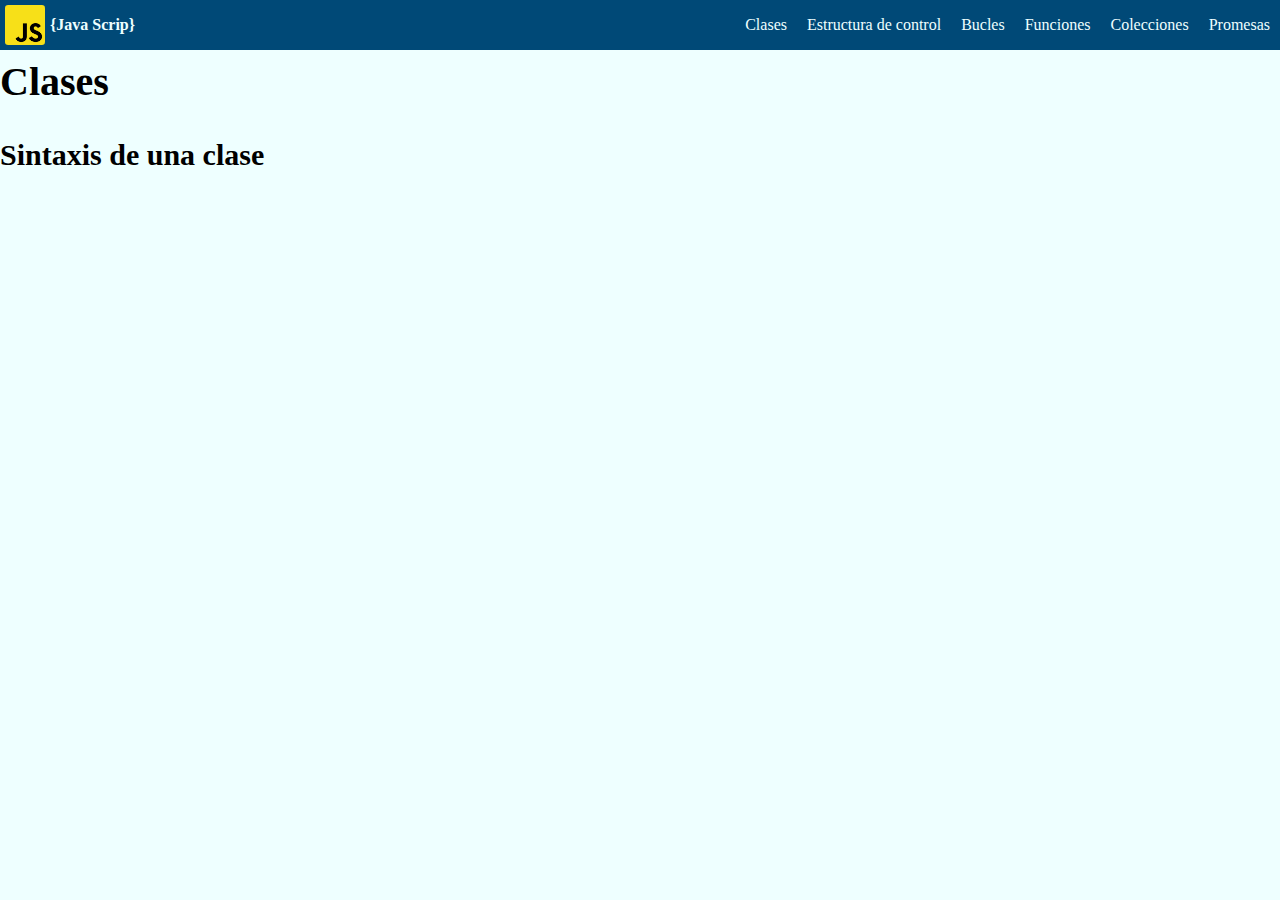
<file: Ejercicio 3/index.html>
<!--Fecha 2021-12-21 -->
<!--Edgar Villavicencio -->

<!DOCTYPE html>
<html lang="es">
  <!--?Idioma-->
  <!--?Informe para los buscadores:SEO(conjunto de tecnicas que optimizan los motores de busqueda)-->
  <head>
    <meta charset="UTF-8" />
    <meta name="author" content="Daniel Vera Paredes" />
    <meta name="description" content="Portafolio web" />
    <meta name="keywords" content="acerca,curso,js,sintaxis,ejercicios" />
    <!--? Es la ventanada que define el area de la pantalla que se esta viendo dentro del navegador-->
    <meta name="viewport" content="width=device-width, initial-scale=1.0" />
    <!--? Establece un vinculo con otro recurso-->
    <link rel="stylesheet" href="" />
    <link rel="stylesheet" href="./csss/main.css" />
    <link rel="stylesheet" href="./csss/header.css" />
    <!--?Relaciona un archivo JS con el atributo src-->
    <script src="./jss/main.js"></script>
    <title>JavaScript</title>
  </head>
  <body>
    <header class="header">
      <!--?Para declarar un encabezado-->
      <nav class="navegacion">
        <!--?Menu de navegacion-->
        <a href="#" class="logo">
          <!--?Para poner vinculos-->
          <img width="40px" height="40" src="./imgg/js.png" alt="Error js logo" />
          <div class="logo">{Java Scrip}</div>
          <!--?Sirve para crear secciones-->
        </a>
        <ul class="menu">
          <li><a href="#clases">Clases</a></li>
          <li><a href="#condiciones">Estructura de control</a></li>
          <li><a href="#bucles">Bucles</a></li>
          <li><a href="#funciones">Funciones</a></li>
          <li><a href="#colecciones">Colecciones</a></li>
          <li><a href="#promesas">Promesas</a></li>
        </ul>
      </nav>
    </header>
    <main>
      <section> <!--?Es un Contenedor semantico (seccion o bloque donde se va poner informacion)-->
        <h2>Clases</h2>
        <h3>Sintaxis de una clase</h3>
        <pre class="js"> <!--?Cuando queremos poner un texto y que se respeten los espacios-->
          <code id="clase"> <!--?Se usa code cuando queremos poner algo del un lenguaje-->
          </code>
        </pre>
      </section>
    </main>
  </body>
</html>
</file>
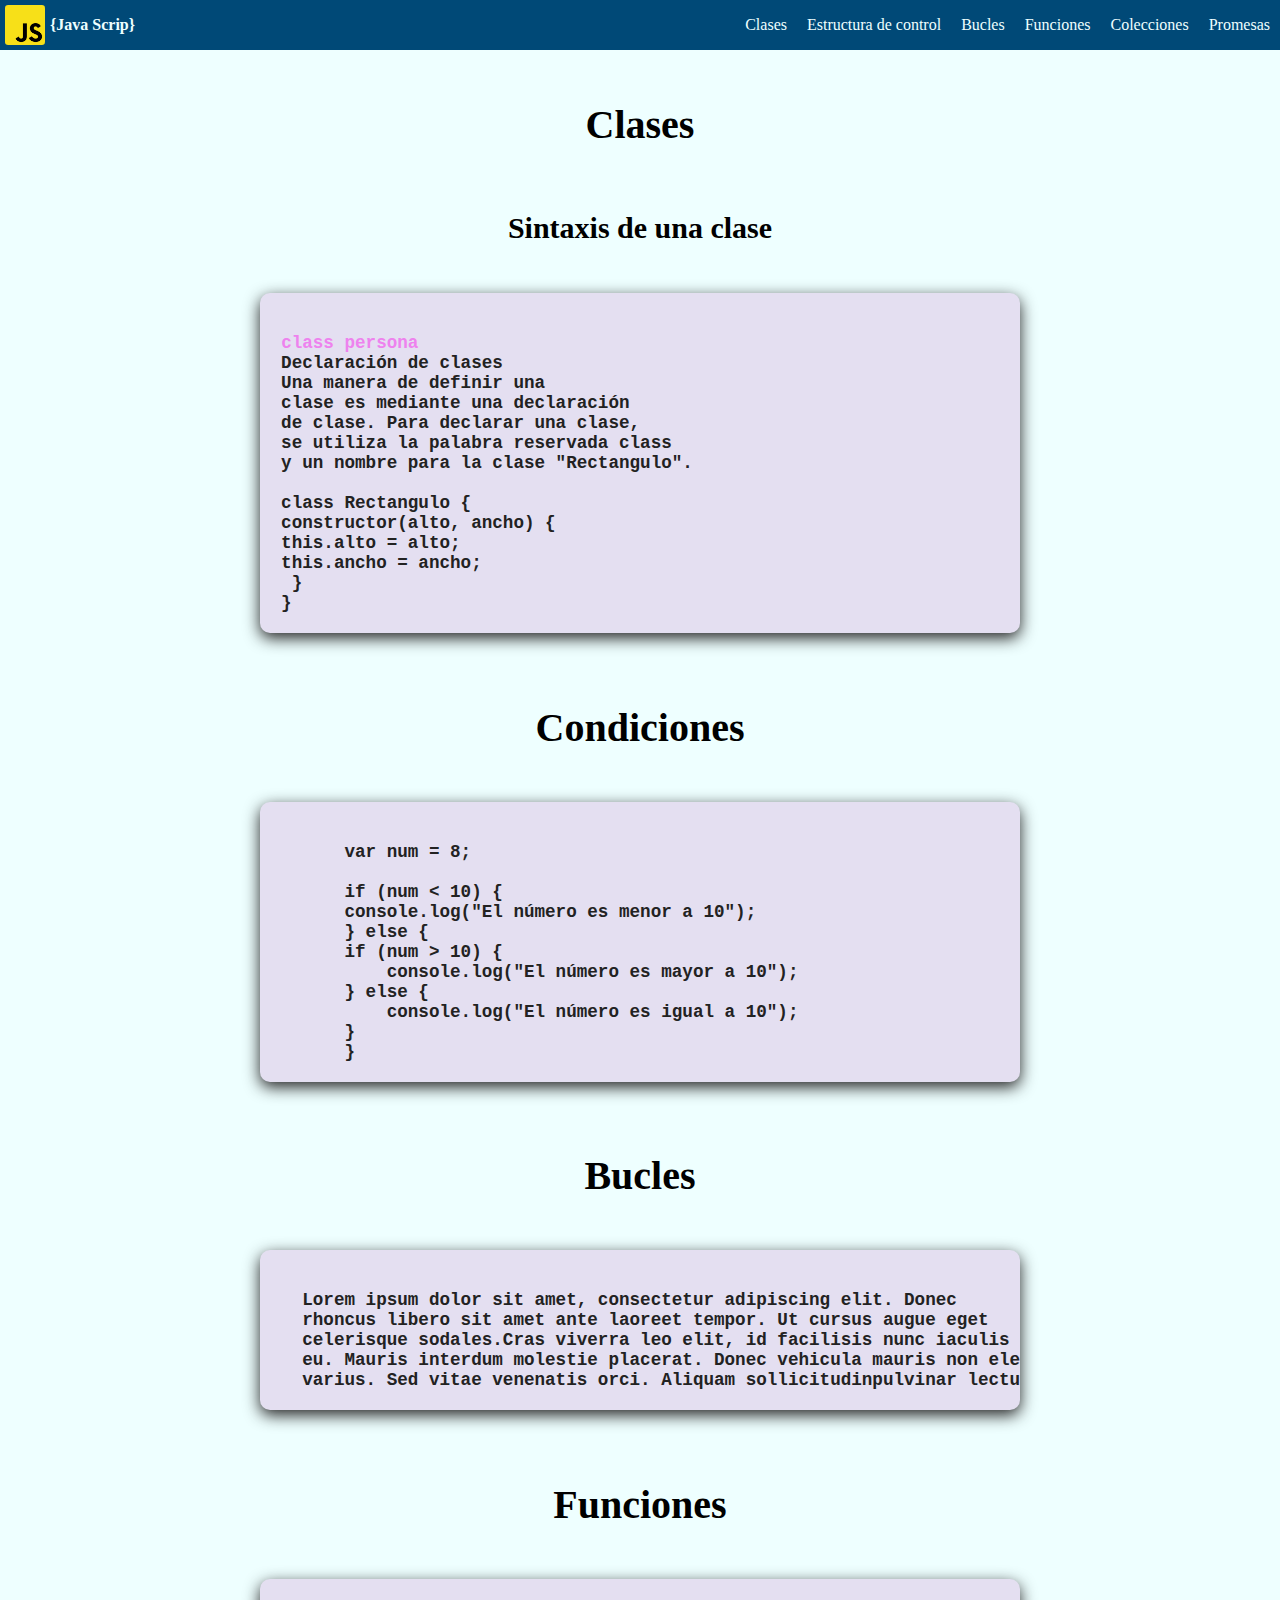
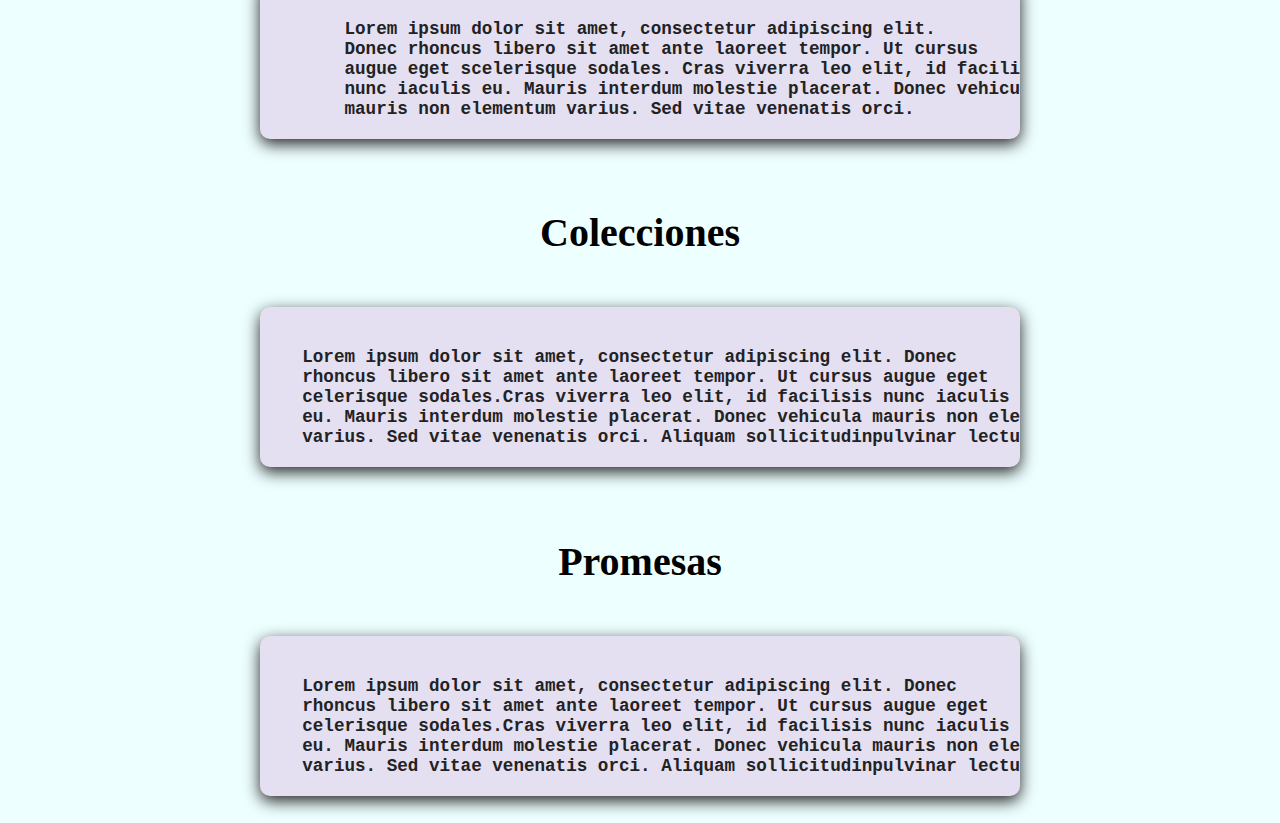
<file: Ejercicio5/index.html>
<!--Fecha 2021-12-21 -->
<!--Edgar Villavicencio -->

<!DOCTYPE html>
<html lang="es">
  <!--?Idioma-->
  <!--?Informe para los buscadores:SEO(conjunto de tecnicas que optimizan los motores de busqueda)-->
  <head>
    <meta charset="UTF-8" />
    <meta name="author" content="Daniel Vera Paredes" />
    <meta name="description" content="Portafolio web" />
    <meta name="keywords" content="acerca,curso,js,sintaxis,ejercicios" />
    <!--? Es la ventanada que define el area de la pantalla que se esta viendo dentro del navegador-->
    <meta name="viewport" content="width=device-width, initial-scale=1.0" />
    <!--? Establece un vinculo con otro recurso-->
    <link rel="stylesheet" href="" />
    <link rel="stylesheet" href="./csss/main.css" />
    <link rel="stylesheet" href="./csss/header.css" />
    <!--?Relaciona un archivo JS con el atributo src-->
    <script defer src="./jss/main.js" type="module"></script>
    <title>JavaScript</title>
  </head>
  <body>
    <header class="header">
      <!--?Para declarar un encabezado-->
      <nav class="navegacion">
        <!--?Menu de navegacion-->
        <a href="#" class="logo">
          <!--?Para poner vinculos-->
          <img width="40px" height="40" src="./imgg/js.png" alt="Error js logo" />
          <div class="logo">{Java Scrip}</div>
          <!--?Sirve para crear secciones-->
        </a>
        <ul class="menu">
          <li><a href="#clases">Clases</a></li>
          <li><a href="#condiciones">Estructura de control</a></li>
          <li><a href="#bucles">Bucles</a></li>
          <li><a href="#funciones">Funciones</a></li>
          <li><a href="#colecciones">Colecciones</a></li>
          <li><a href="#promesas">Promesas</a></li>
        </ul>
      </nav>  
    </header>
    <main>
      <section class="sintaxis" id="clases"> <!--?Es un Contenedor semantico (seccion o bloque donde se va poner informacion)-->
        <h2>Clases</h2>
        <h3>Sintaxis de una clase</h3>
        <pre class="js"> <!--?Cuando queremos poner un texto y que se respeten los espacios-->
          <code id="clase"> <!--?Se usa code cuando queremos poner algo del un lenguaje-->
          </code>
        </pre>
      </section>

      <section class="sintaxis" id="condiciones"> <!--?Es un Contenedor semantico (seccion o bloque donde se va poner informacion)-->
        <h2>Condiciones</h2>
        <pre class="js"> <!--?Cuando queremos poner un texto y que se respeten los espacios-->
          <code id="condicion"> <!--?Se usa code cuando queremos poner algo del un lenguaje-->
          </code>
        </pre>
      </section>

      <section class="sintaxis" id="bucles"> <!--?Es un Contenedor semantico (seccion o bloque donde se va poner informacion)-->
        <h2>Bucles</h2>
        <pre class="js"> <!--?Cuando queremos poner un texto y que se respeten los espacios-->
          <code id="bucle"> <!--?Se usa code cuando queremos poner algo del un lenguaje-->
          </code>
        </pre>
      </section>

      <section class="sintaxis" id="funciones"> <!--?Es un Contenedor semantico (seccion o bloque donde se va poner informacion)-->
        <h2>Funciones</h2>
        <pre class="js"> <!--?Cuando queremos poner un texto y que se respeten los espacios-->
          <code id="funcion"> <!--?Se usa code cuando queremos poner algo del un lenguaje-->
          </code>
        </pre>
      </section>

      <section class="sintaxis" id="colecciones"> <!--?Es un Contenedor semantico (seccion o bloque donde se va poner informacion)-->
        <h2>Colecciones</h2>
        <pre class="js"> <!--?Cuando queremos poner un texto y que se respeten los espacios-->
          <code id="coleccion"> <!--?Se usa code cuando queremos poner algo del un lenguaje-->
          </code>
        </pre>
      </section>

      <section class="sintaxis" id="promesas"> <!--?Es un Contenedor semantico (seccion o bloque donde se va poner informacion)-->
        <h2>Promesas</h2>
        <pre class="js"> <!--?Cuando queremos poner un texto y que se respeten los espacios-->
          <code id="promesa"> <!--?Se usa code cuando queremos poner algo del un lenguaje-->
          </code>
        </pre>
      </section>
    </main>
  </body>
</html>
</file>
<file: Ejercicio 3/csss/main.css>
/*?Declarar variables globales con la etiqueta root*/
:root {
  --main-font: sans-serif;
  --foont-size: 16px;
  --main-color: #004977;
  --second-color: #2e1f54;
  --text-color: #efff;
  --text-color-inverse: #222;
  --container-width: 1200px;
}
/*?Reseteo de estilos (todas las etiquetas van en un mismo formato para todos los browser)*/
html {
  box-sizing: border-box; /*?Tamaño de la caja (la caja tiene borde,margen y padding) cuando*/
  /*? ponemos esta etiqueta indicamos que el tamaño de la caja no se vera afecto por el */
  /*?padding,borde y margen*/
  font-family: var(--main-color);
  /*?Manera de variable , se pone var() cuando se quiere llamar a una variable y colocarselo a un*/
  /*?atributo o propiedad*/
  scroll-behavior: smooth; /*?Aplica una transicion de manera sublime*/
}
/*?Pseudo elementos*/
*,
*::before,
*::after {
  box-sizing: inherit; /*? todos los elemetnos van a heredar el box sizing*/
}
body {
  margin: 0;
  box-sizing: inherit;
  font-size: inherit;
  overflow-x: hidden;
  background-color: var(--text-color);
}
main{
  margin-top: 58px;
}
img {
  max-width: 100%; /*( abarca el 100% de quien lo contenga)*/
  /*height: auto; Segun suamcho el calcula su propio alto*/
}

a {
  text-decoration: none;
  color: var(--text-color-inverse);
}
li {
  list-style-type: none; /*?elimina los puntos de listas*/
}
h1 {
  font-size: 50px; /*?Tamaño de los textos*/
}
h2 {
  font-size: 40px;
}
h3 {
  font-size: 30px;
}
</file>
<file: Ejercicio 3/csss/header.css>
.header {
  background-color: var(--main-color);
  position: fixed; /*?Position sirve para quee el elemento no se mueva de un determinado lugar*/
  width: 100%; /*?Ocupa el 100% del contenedor*/
  top: 0; /*sube*/
  left: 0;
  /*bottom: 0;
  right:0;*/
}

.navegacion {
  display: flex; /*?Distribute de manera horizontal o vertical*/
  flex-direction: row; /*En fila*/
  justify-content: space-between;
  align-items: center; /*?Respeta el tamaño que tiene y lo pone segun su espacio*/
}

.logo {
  display: flex; /*?cuando se quiere distrubuir elementos que tienen un padre de manera Hori o Vert*/
  align-items: center; /* centrar a lo vertical*/
  font-weight: bold;
  color: var(--text-color);
  margin-left: 5px;
}

.logo img{
  border-radius: 8%; 
}

.menu {
  display: flex;
  margin: 0;
  padding: 0;
}

.menu li {
  /*? Se va directamente a la etiqueta*/
  padding: 0 10px; /*?arriba y abajo , separacion */
}

.menu a {
  /*? Se va directamente a la etiqueta*/
  color: var(--text-color);
  line-height: 50px; /*?la altura de la linea (interlineado)*/
}

/*? media querys*/
/*?En dipositivos de 0 a 760px se aplcian estilos*/
@media (max-width: 760px) {
  .navegacion {
    flex-direction: column; /*En fila*/
  }

  .menu {
    flex-direction: column;
  }

  main{
    margin-top: 350px;
  }
}
</file>
<file: Ejercicio5/csss/main.css>
/*?Declarar variables globales con la etiqueta root*/
:root {
  --main-font: sans-serif;
  --foont-size: 16px;
  --main-color: #004977;
  --second-color: #e4dff1;
  --text-color: #efff;
  --text-color-inverse: #222;
  --container-width: 1200px;
}
/*?Reseteo de estilos (todas las etiquetas van en un mismo formato para todos los browser)*/
html {
  box-sizing: border-box; /*?Tamaño de la caja (la caja tiene borde,margen y padding) cuando*/
  /*? ponemos esta etiqueta indicamos que el tamaño de la caja no se vera afecto por el */
  /*?padding,borde y margen*/
  font-family: var(--main-color);
  /*?Manera de variable , se pone var() cuando se quiere llamar a una variable y colocarselo a un*/
  /*?atributo o propiedad*/
  scroll-behavior: smooth; /*?Aplica una transicion de manera sublime*/
}
/*?Pseudo elementos*/
*,
*::before,
*::after {
  box-sizing: inherit; /*? todos los elemetnos van a heredar el box sizing*/
}
body {
  margin: 0;
  box-sizing: inherit;
  font-size: inherit;
  overflow-x: hidden;
  background-color: var(--text-color);
}
main{
  margin-top: 58px;
}
img {
  max-width: 100%; /*( abarca el 100% de quien lo contenga)*/
  /*height: auto; Segun suamcho el calcula su propio alto*/
}

a {
  text-decoration: none;
  color: var(--text-color-inverse);
}
li {
  list-style-type: none; /*?elimina los puntos de listas*/
}
h1 {
  font-size: 50px; /*?Tamaño de los textos*/
}
h2 {
  font-size: 40px;
}
h3 {
  font-size: 30px;
}

.sintaxis{ /*centrar*/
  display: flex;
  flex-direction: column;
  align-items: center;
  max-width: var(--container-width);
  min-width: 400px;
  margin: 0 auto;
  padding: 10px;
}

.js{
  width: 760px; /*ancho maximo*/
  max-width: 100%; /*Maximo ancho*/
  min-width: 240px; /*Ancho minimo*/
  background-color:var(--second-color); /*color de fondo*/
  border-radius: 10px; /*borde*/
  box-shadow: 0px 5px 16px 0px var(--text-color-inverse); /*Sombras o contorno*/
  overflow-x: hidden; /*si algo se sobre sale que se esconda*/
  color: var(--text-color-inverse);
  font-weight: 900;
  font-size: 1.1rem;
}

code span{
  color:violet;
}
</file>
<file: Ejercicio5/csss/header.css>
.header {
  background-color: var(--main-color);
  position: fixed; /*?Position sirve para quee el elemento no se mueva de un determinado lugar*/
  width: 100%; /*?Ocupa el 100% del contenedor*/
  top: 0; /*sube*/
  left: 0;
  /*bottom: 0;
  right:0;*/
}

.navegacion {
  display: flex; /*?Distribute de manera horizontal o vertical*/
  flex-direction: row; /*En fila*/
  justify-content: space-between;
  align-items: center; /*?Respeta el tamaño que tiene y lo pone segun su espacio*/
}

.logo {
  display: flex; /*?cuando se quiere distrubuir elementos que tienen un padre de manera Hori o Vert*/
  align-items: center; /* centrar a lo vertical*/
  font-weight: bold;
  color: var(--text-color);
  margin-left: 5px;
}

.logo img{
  border-radius: 8%; 
}

.menu {
  display: flex;
  margin: 0;
  padding: 0;
}

.menu li {
  /*? Se va directamente a la etiqueta*/
  padding: 0 10px; /*?arriba y abajo , separacion */
}

.menu a {
  /*? Se va directamente a la etiqueta*/
  color: var(--text-color);
  line-height: 50px; /*?la altura de la linea (interlineado)*/
}

/*? media querys*/
/*?En dipositivos de 0 a 760px se aplcian estilos*/
@media (max-width: 760px) {
  .navegacion {
    flex-direction: column; /*En fila*/
  }

  .menu {
    flex-direction: column;
  }

  main{
    margin-top: 350px;
  }
}
</file>
